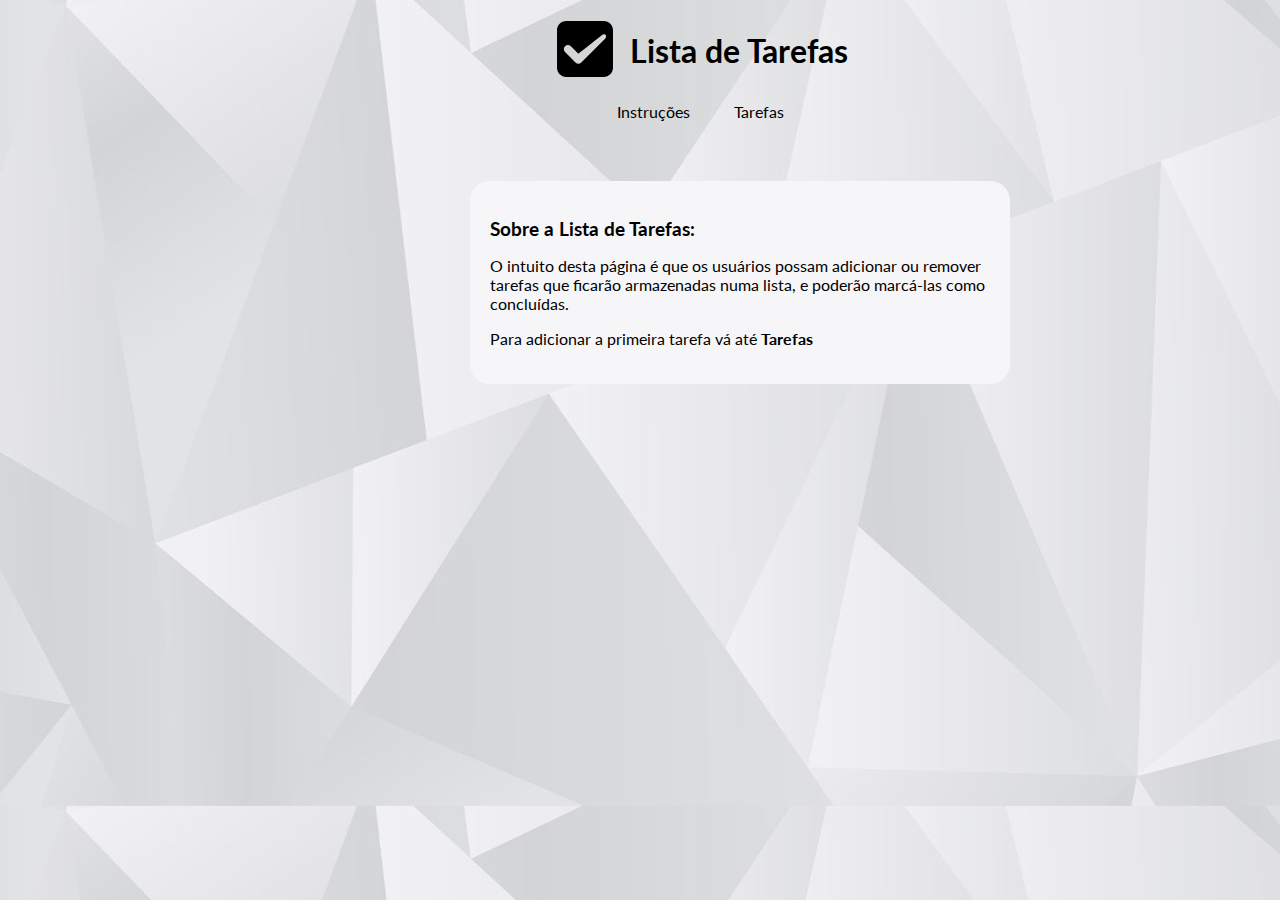
<file: index.html>
<!DOCTYPE html>
<html lang="en">

<head>
    <meta charset="UTF-8">
    <meta http-equiv="X-UA-Compatible" content="IE=edge">
    <meta name="viewport" content="width=device-width, initial-scale=1.0">
    <title>Lista de Tarefas | Instruções</title>
    <link rel="icon" href="imagens/favicon.ico">
    <link rel="stylesheet" href="style/style.css">
</head>

<body>
    <header>
        <img src="imagens/logo.svg" alt="Logo" width="70px" height="auto">
        <h1>Lista de Tarefas</h1>
    </header>
    <nav>
        <a href="index.html">Instruções</a>
        <a href="tarefas.html">Tarefas</a>
    </nav>
    <main>
        <section>
            <h2>Sobre a Lista de Tarefas:</h2>
            <p>O intuito desta página é que os usuários possam adicionar ou remover tarefas que ficarão armazenadas numa
                lista, e poderão marcá-las como concluídas.</p>
            <p>Para adicionar a primeira tarefa vá até <b>Tarefas</b></p>
        </section>
    </main>
</body>

</html>
</file>
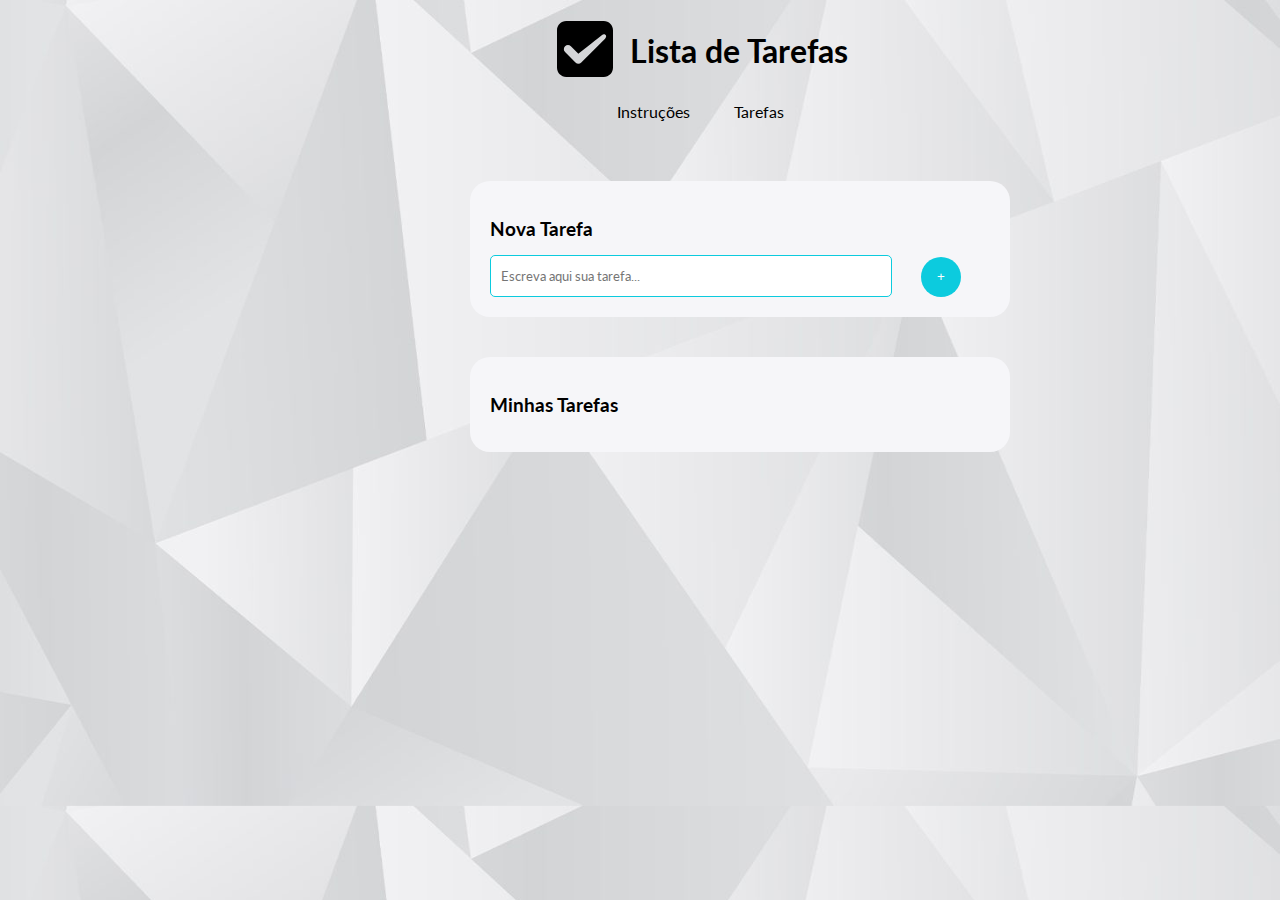
<file: tarefas.html>
<!DOCTYPE html>
<html lang="en">

<head>
    <meta charset="UTF-8">
    <meta http-equiv="X-UA-Compatible" content="IE=edge">
    <meta name="viewport" content="width=device-width, initial-scale=1.0">
    <title>Lista de Tarefas | Tarefas</title>
    <link rel="icon" href="imagens/favicon.ico">
    <link rel="stylesheet" href="style/style.css">
    <script src="https://ajax.googleapis.com/ajax/libs/jquery/3.6.0/jquery.min.js"></script>
</head>

<body>
    <header>
        <img src="imagens/logo.svg" alt="Logo" width="70px" height="auto">
        <h1>Lista de Tarefas</h1>
    </header>
    <nav>
        <a href="index.html">Instruções</a>
        <a href="tarefas.html">Tarefas</a>
    </nav>
    <main>
        <section id="novaTarefa">
            <h2>Nova Tarefa</h2>
            <input id="inputNovaTarefa" type="text" placeholder="Escreva aqui sua tarefa...">
            <input id="btnNovaTarefa" onclick="addTarefa()" type="submit" value="+">
        </section>
        <section id="ListaDeTarefas">
            <h2>Minhas Tarefas</h2>
            <ul>
            </ul>

        </section>
    </main>
    <script src="app/app.js"></script>
</body>

</html>
</file>
<file: style/style.css>
@import url('https://fonts.googleapis.com/css2?family=Lato:wght@400;700&family=Rubik:wght@400;700&display=swap');


body {
    font-family: 'Lato', sans-serif;
    margin: 0;
    padding: 0;
    background-image: url("/imagens/background.jpg");
    background-size: 100%;
    background-attachment: fixed;
}

header {
    width: 300px;
    margin: 0 550px;
}

header img {
    float: left;
    /* Posição da imagem em relação ao texto */
}

header h1 {
    position: relative;
    top: 10px;
    left: 10px;
}

nav {
    width: 300px;
    margin: 0 550px;
    /* Margem no topo e no bot = 0 laterais 550px*/
    padding: 20px 0;
    /* Espaçamento interno topo e bot, dps laterais */
    text-align: center;
}

nav a {
    margin: 20px;
    /* Todas margens = 20*/
    color: #000;
    text-decoration: none;
    /* Retira o sublinha dos elementos da tag a */
}

main {
    width: 750px;
    margin: 40px 370px;
}

section {
    width: 500px;
    height: auto;
    margin: 40px 100px;
    padding: 20px;
    background-color: #F6F6F9;
    border-radius: 20px;
}

section h2 {
    font-size: 19px;
}

#inputNovaTarefa {
    font-family: 'Lato', sans-serif;
    padding: 0 10px;
    height: 40px;
    width: 380px;
    border-radius: 5px;
    border: 1px solid #0CCBDE;
    /* Definindo espessura da borda, cor sólida e cor */
}

#btnNovaTarefa {
    height: 40px;
    width: 40px;
    border-radius: 20px;
    border: none;
    margin: 0 25px;
    color: #fff;
    background-color: #0CCBDE;
}

#btnNovaTarefa:hover {
    transform: scale(1.1);
    /* btnhover é um novo seletor e transform scale faz o botão aumentar 10% quando passa mouse */
}

#ListaDeTarefas ul {
    margin: 0;
    padding: 0;
}

#ListaDeTarefas li {
    list-style: none;
    padding: 20px 10px;
    margin: 20px;
    background-color: #fff;
    border-radius: 10px;
    position: relative;
    word-wrap: break-word;
}

.aberta{
    text-decoration: none;
  }
  
  .concluida{
      text-decoration: line-through;
  }

#ListaDeTarefas li:hover {
    background-color: #0ccbde;
    color: #FFFFFF;
    /* seletor que muda a cor de fundo e do texto dos elementos da lista li */
}

.btnDelete {
    position: absolute;
    right: 5%;
}
</file>
